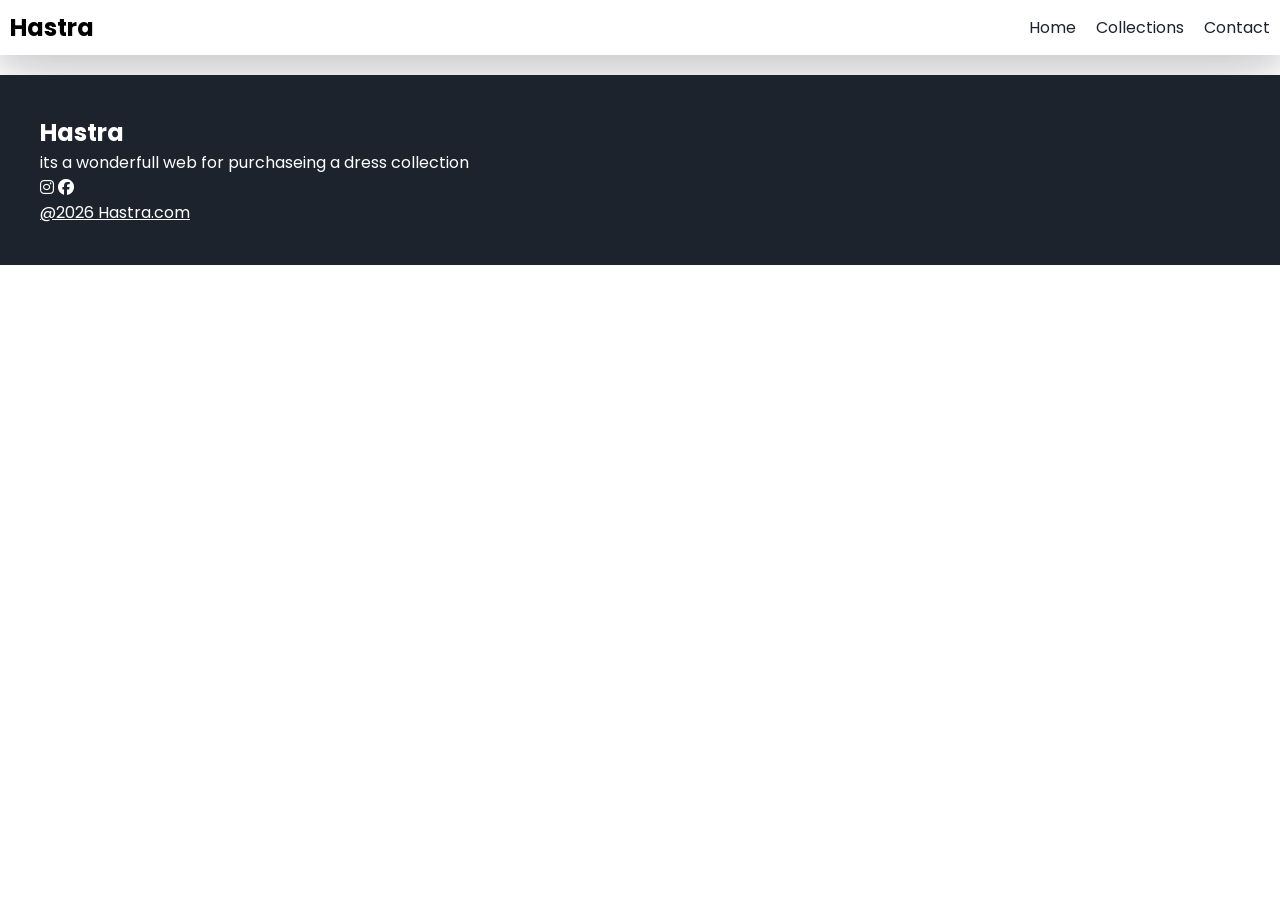
<file: contact.html>
<!DOCTYPE html>
<html lang="en">

<head>
    <meta charset="UTF-8">
    <meta name="viewport" content="width=device-width, initial-scale=1.0">
    <title>Hastra</title>

    <!--google fonts-->
    <link rel="preconnect" href="https://fonts.googleapis.com">
    <link rel="preconnect" href="https://fonts.gstatic.com" crossorigin>
    <link href="https://fonts.googleapis.com/css2?family=Poppins&display=swap" rel="stylesheet">

    <!--My CSS-->
    <link rel="stylesheet" href="style.css">

    <!--font Awesome icons-->
   <link rel="stylesheet"
href="https://cdnjs.cloudflare.com/ajax/libs/font-awesome/6.7.2/css/all.min.css">
<!--javascript-->


</head>

<body>
    <!--nav bar-->
    <nav class="navbar">
        <h1>Hastra</h1>
        <div class="navbar-links">
            <p class="navbar-link"><a href="index.html">Home</a></p>
            <p class="navbar-link"><a href="search.html">Collections</a></p>
            <p class="navbar-link"><a href="contact.html">Contact</a></p>
        </div>  
        <div class="navbar-menu-toggle" onclick="showNavbar()">
              <i class="fa-solid fa-bars"></i>
        </div>
    </nav>

    <!--side navbar-->
    <div class="side-navbar">
        <P style="text-align: right;" onclick="closenavbar()">
            <i class="fa-solid fa-xmark"></i>
        </P>

        <div class="side-navbar-links">
            <p class="side-navbar-link"><a href="index.html">Home</a></p>
            <p class="side-navbar-link"><a href="search.html">Collections</a></p>
            <p class="side-navbar-link"><a href="contact.html">Contact</a></p>
        </div> 
    </div>

<!--footer-->

<div class="footer">
    <div class="footer-container">
        <div class="footer-box-1">
            <h2 class="headingtext">Hastra</h2>
            <p>its a wonderfull web for purchaseing a dress collection</p>
            <div class="footer-icon-container">
                <a href="https://www.instagram.com/vestirio_?igsh=cnF5bXR6NmNuOTQ3"> <i class="fa-brands fa-instagram" style="color: white;"></i></a>
                <a href="https://www.facebook.com/share/1MEp6rQ7Mv/"><i class="fa-brands fa-facebook" style="color: white;"></i></a>
                <a href="mailto:romandhinesh07@gmail.com<i class="fa-brands fa-gmail" style="color: white;"></i>
        
        </div>
    </div>
    <p>@2026 Hastra.com</p>
</div>
<script src="search.js"></script>
</body>

</html>
</file>
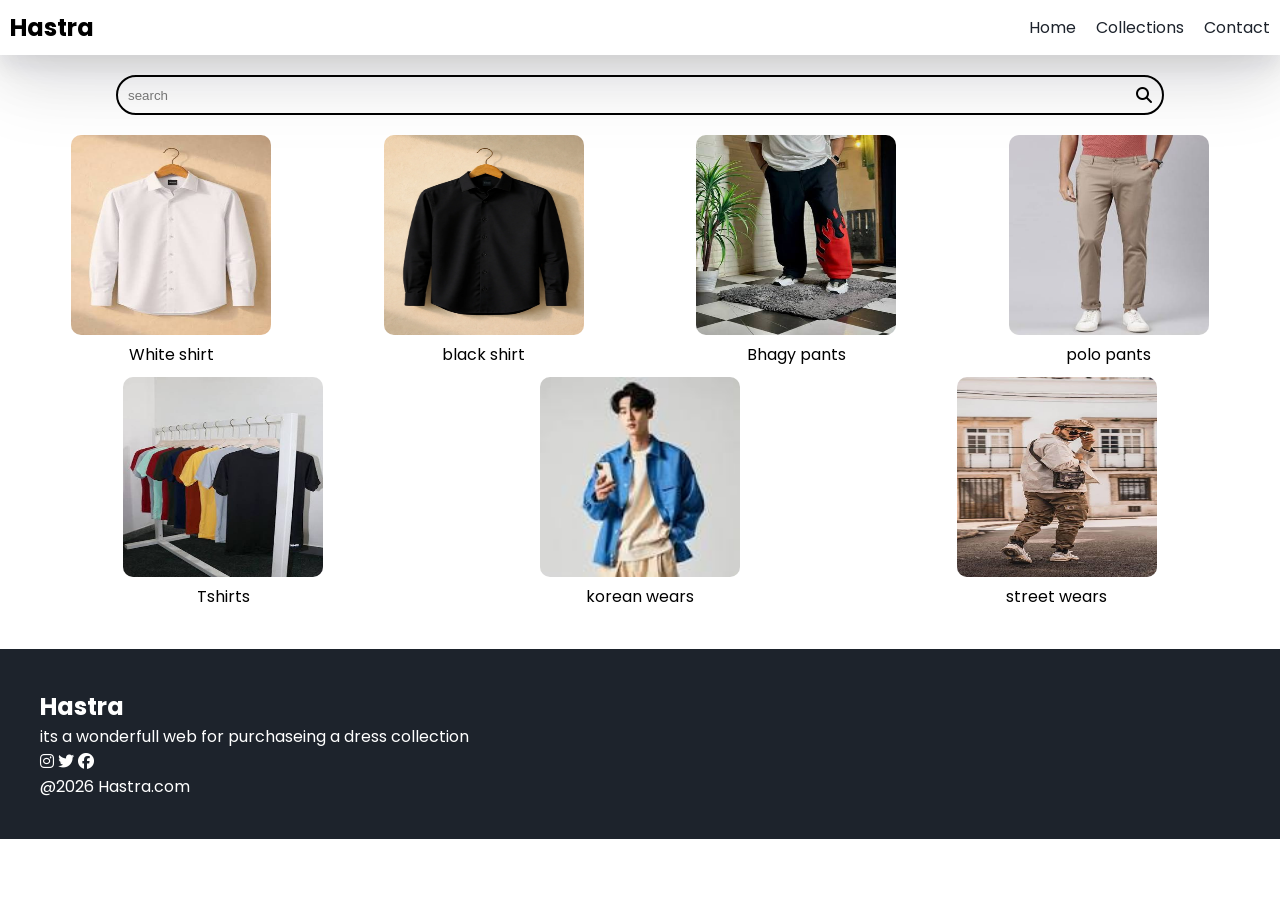
<file: search.html>
<!DOCTYPE html>
<html lang="en">

<head>
    <meta charset="UTF-8">
    <meta name="viewport" content="width=device-width, initial-scale=1.0">
    <title>Hastra</title>

    <!--google fonts-->
    <link rel="preconnect" href="https://fonts.googleapis.com">
    <link rel="preconnect" href="https://fonts.gstatic.com" crossorigin>
    <link href="https://fonts.googleapis.com/css2?family=Poppins&display=swap" rel="stylesheet">

    <!--My CSS-->
    <link rel="stylesheet" href="style.css">

    <!--font Awesome icons-->
   <link rel="stylesheet"
href="https://cdnjs.cloudflare.com/ajax/libs/font-awesome/6.7.2/css/all.min.css">
<!--javascript-->


</head>

<body>
    <!--nav bar-->
    <nav class="navbar">
        <h1>Hastra</h1>
        <div class="navbar-links">
            <p class="navbar-link"><a href="index.html">Home</a></p>
            <p class="navbar-link"><a href="search.html">Collections</a></p>
            <p class="navbar-link"><a href="contact.html">Contact</a></p>
        </div>  
        <div class="navbar-menu-toggle" onclick="showNavbar()">
              <i class="fa-solid fa-bars"></i>
        </div>
    </nav>

    <!--side navbar-->
    <div class="side-navbar">
        <P style="text-align: right;" onclick="closenavbar()">
            <i class="fa-solid fa-xmark"></i>
        </P>

        <div class="side-navbar-links">
            <p class="side-navbar-link"><a href="index.html">Home</a></p>
            <p class="side-navbar-link"><a href="search.html">Collections</a></p>
            <p class="side-navbar-link"><a href="contact.html">Contact</a></p>
        </div> 
    </div>
<!--product0-->
<div class="product-section">
    <form class="product-search">
        <input type="text" id="search" placeholder="search">
        <i class="fa-solid fa-magnifying-glass"></i>
    </form>
    
    <div class="products" id="products">
    <div class="products-box">
        <img src="white shirt.jpeg" alt="white shirt" width="200" height="200">
        <p>White shirt</p>    
    </div>
     <div class="products-box">
        <img src="black shirt.webp" alt="black shirt" width="200" height="200">
        <p>black shirt</p>    
    </div>
    <div class="products-box">
        <img src="bhagy.jpeg" alt="bhagy" width="200" height="200">
        <p>Bhagy pants</p>    
    </div>
     <div class="products-box">
        <img src="polo.jpeg" alt="polo" width="200" height="200">
        <p>polo pants</p>    
    </div>
    <div class="products-box">
        <img src="tshirt.jpeg" alt="tshirt" width="200" height="200">
        <p>Tshirts</p> 
    </div>
    <div class="products-box">
        <img src="korean.jpeg" alt="korean" width="200" height="200">
        <p>korean wears</p> 
    </div>   
     <div class="products-box">
        <img src="street.jpeg" alt="street" width="200" height="200">
        <p>street wears</p> 
    </div>
    </div>   
   
</div>
<!--footer-->

<div class="footer">
    <div class="footer-container">
        <div class="footer-box-1">
            <h2 class="headingtext">Hastra</h2>
            <p>its a wonderfull web for purchaseing a dress collection</p>
            <div class="footer-icon-container">
                <i class="fa-brands fa-instagram" style="color: white;"></i>
                <i class="fa-brands fa-twitter" style="color: white;"></i>
                <i class="fa-brands fa-facebook" style="color: white;"></i>
            </div>
        </div>
    </div>
    <p>@2026 Hastra.com</p>
</div>
<script src="search.js"></script>
</body>

</html>
</file>
<file: style.css>
*{
    padding: 0;
    margin: 0;
}
body{
  font-family: "Poppins", sans-serif;
  font-weight: 400;
  font-style: normal;
}
.navbar{
    display: flex;
    justify-content: space-between;
    align-items: center;
    padding: 10px;
    box-shadow: rgba(17, 17, 26, 0.1) 0px 8px 24px, rgba(17, 17, 26, 0.1) 0px 16px 56px, rgba(17, 17, 26, 0.1) 0px 24px 80px;
}
.navbar-links{
    display: flex;
    column-gap: 20px;
}

.navbar-links a{
    text-decoration: none;
    color:#1D232C;
}

.navbar-links a:hover{
    text-decoration:underline;
    color:#1D232C;
}

.navbar-menu-toggle{
    display:none;
}
/*side navbar*/
.side-navbar{
    background-color:#1D232C;
    position: fixed;
    width: 50%;
    height:100%;
    color:white;
    padding:20px;
    left:-60%;
    top:0;
    transition:2s;
}

.side-navbar-link{
    margin-bottom: 30px;
}
.side-navbar-links a{
    color:white;
    text-decoration:none;
}
.side-navbar-links a:hover{
    text-decoration:white;
}
 /*header*/
 .header{
    display: flex;
    justify-content: center;
    gap:50px;
    padding:50px;
 }

 .header-button{
    padding-left:20px;
    padding-right:20px;
    padding-top:10px;
    padding-bottom:10px;
    margin-top:10px;
    background-color:#1D232C;
    color: white;
    cursor: pointer;
 }

 .service{
    padding:20px;
 }

 .service-container-1{
    display: flex;
    justify-content: space-between;
    align-items:center;
 }
 .service-container-2{
    display: flex;
    justify-content: space-between;
    align-content: center;
    gap:10px;
 }
 .service-container-2 div{
    background-color: #f2f4f7;
    border-radius:5px;
    padding:10px;
 }
 .new-arrival{
    display:flex;
    justify-content:space-between;
    flex-wrap: wrap;
 }
 .new-arrival-container{
    position:relative;
    flex-basis: 20%;
 }
 .new-arrival button{
    padding-left:10%;
    padding-right:10%;
    padding-top:5%;
    padding-bottom:5%;
    margin-top: 10px;
    color:#1d232c;
    position: absolute;
    top:50%;
    left:18%;
    border-radius: 10px;
    border:none;
 }
 .news{
    display: flex;
    flex-direction: column;
    align-items: center;
    margin-top: 20px;
 }
 .news input{
    padding:11px;
    width:80vw;
    margin-bottom:10px;
    border:solid black 3px;
 }
 .news button{
    margin-top: 10px;
    color: #f2f4f7;
    background-color: #1D232C;
    border-radius:10px;
    padding:10px;

 }
 .footer{
    margin-top: 20px;
    padding:40px;
    background-color: #1D232C;
    color: white;
 }
 .product-section{
    margin-top:20px;
 }

 .product-search{
    width: 80%;
    border: solid black 2px;
    border-radius: 20px;
    display:flex;
    justify-content: space-between;
    align-items: center;
    padding: 10px;
    margin:auto;
 }
 .product-search input{
    border: none;
    background-color: transparent;
    width: 100%;
 }
 .product-search input:focus{
    outline: none;
 }
 .products{
    padding:20px;
    display: flex;
    gap:10px;
    flex-wrap: wrap;
    justify-content: space-around;
 }
 .products-box{
    text-align: center;
    flex-basis: 20%;
 }
 .products-box img{
    border-radius: 10px;
 }
/*media query*/

@media screen and (max-width:600px){
    .navbar-menu-toggle{
        display:block;
    }
    .navbar-links{
        display: none;
    }
    .header-image{
        display: none;
    }
    .service-container-1{
        display: none;
    }
    .service-container-2{
        flex-direction: column;
    }
}
</file>
